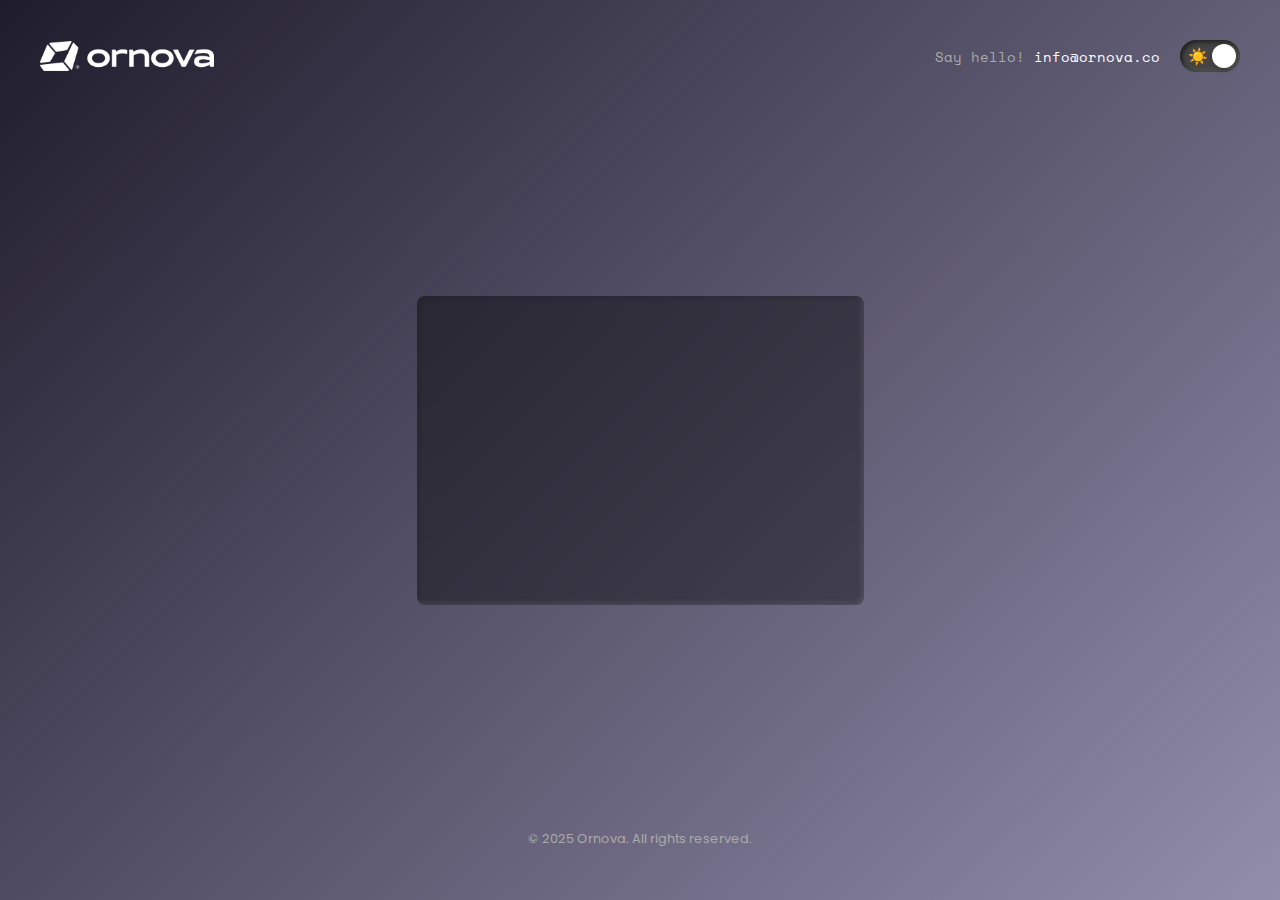
<file: index.html>
<!DOCTYPE html>
<html lang="en">
<head>
  <meta charset="UTF-8" />
  <meta name="viewport" content="width=device-width, initial-scale=1.0" />
  <meta name="description" content="Our new digital presence is launching soon. We craft exceptional websites and SEO strategies for brands that value performance and precision." />
  <title>Ornova - Elevating Digital Experiences | Coming Soon</title>

  <!-- Link to the favicon -->
  <link rel="icon" href="images/favicon.png" type="image/png">

  <!-- Google Fonts -->
  <link rel="preconnect" href="https://fonts.googleapis.com">
  <link rel="preconnect" href="https://fonts.gstatic.com" crossorigin>
  <link href="https://fonts.googleapis.com/css2?family=Poppins:wght@300;400;500;600;700&display=swap" rel="stylesheet">
  <link href="https://fonts.googleapis.com/css2?family=Space+Mono&display=swap" rel="stylesheet">
  <link rel="stylesheet" href="style.css" />
</head>
<body class="dark-mode">
  <header>
    <div class="header-container">
      <img src="images/logo-5.png" alt="Logo" class="logo" />
      <div class="right-header">
        <span class="contact-text">Say hello! <a href="mailto:info@ornova.co">info@ornova.co</a></span>

        <!-- Theme Toggle -->
        <div class="theme-switch-wrapper">
          <input type="checkbox" id="theme-switch" />
          <label for="theme-switch" class="theme-switch">
            <span class="icon sun">☀️</span>
            <span class="icon moon">🌙</span>
            <span class="slider"></span>
          </label>
        </div>
      </div>
    </div>
  </header>

  <main class="main-content">
    <div class="container">
      <h1 class="fade-in">Coming Soon</h1>
      <p class="fade-in delay-1">Our website is getting a makeover. Stay tuned!</p>
      <div class="countdown fade-in delay-2">
        <div><span id="days">00</span><small>Days</small></div>
        <div><span id="hours">00</span><small>Hours</small></div>
        <div><span id="minutes">00</span><small>Minutes</small></div>
        <div><span id="seconds">00</span><small>Seconds</small></div>
      </div>
    </div>
  </main>

  <!-- Mobile-specific footer content -->
  <div class="mobile-footer">
    <span class="contact-text-footer">Say hello! <a href="mailto:info@ornova.co">info@ornova.co</a></span>
  </div>

  <!-- Desktop-only copyright footer -->
  <footer class="desktop-footer">
    <p class="copyright-text">© 2025 Ornova. All rights reserved.</p>
  </footer>

  <script src="script.js"></script>
</body>
</html>
</file>
<file: style.css>
:root {
    --bg-color: #000;
    --text-color: #fff;
    --secondary-color: #aaa;
    --accent-color: #4dc3ff;
    --card-bg: #111;
}

body.light-mode {
    --bg-color: linear-gradient(135deg, #f5f7fa, #e3eaf2);
    --text-color: #000;
    --secondary-color: #555;
    --accent-color: #007acc;
    --card-bg: rgba(255, 255, 255, 0.4);
}

body.dark-mode {
    --bg-color: linear-gradient(135deg, #1f1c2c, #928dab);
    --text-color: #fff;
    --secondary-color: #aaa;
    --accent-color: #4dc3ff;
    --card-bg: rgba(0, 0, 0, 0.4);
}


* {
    margin: 0;
    padding: 0;
    box-sizing: border-box;
}

body {
    min-height: 100vh;
    background: var(--bg-color);
    font-family: Arial, sans-serif;
    color: var(--text-color);
    margin: 0;
    padding: 0px;
    position: relative;
    transition: background 0.6s ease, color 0.3s ease;
}

.container {
    background: var(--card-bg);
    backdrop-filter: blur(16px);
    -webkit-backdrop-filter: blur(16px);
    border-radius: 8px;
    padding: 40px;
    max-width: 600px;
    margin: auto;
    box-shadow: inset 2px 2px 5px rgba(0,0,0,0.2), inset -2px -2px 5px rgba(255,255,255,0.1);
}


/* Poppins font for heading, subheading, and countdown */
h1, p, .countdown span {
    font-family: 'Poppins', sans-serif;
}


/* Space Mono font for the "Say hello" email text */
.contact-text {
    font-family: 'Space Mono', monospace;
}

header {
    width: 100%;
    position: absolute;
    top: 0;
    left: 0;
    padding: 40px;
    z-index: 10;
}

.header-container {
    max-width: 1200px;
    margin: 0 auto;
    display: flex;
    justify-content: space-between;
    align-items: center;
}

.logo {
    height: 30px;
    width: auto;
    filter: brightness(0) invert(1);
}

body.light-mode .logo {
    filter: none;
}

.right-header {
    display: flex;
    align-items: center;
    gap: 20px;
}

.contact-text {
    font-size: 0.9rem;
    color: var(--secondary-color);
}

.contact-text a {
    color: var(--accent-color);
    text-decoration: none;
}

.contact-text a:hover {
    text-decoration: underline;
}

.main-content {
    height: 100vh;
    display: flex;
    align-items: center;
    justify-content: center;
    padding: 20px;
    text-align: center;
}


h1 {
    font-size: 2.5rem;
    margin-bottom: 1rem;
    color: var(--text-color);
}

p {
    font-size: 1rem;
    color: var(--secondary-color);
    margin-bottom: 2rem;
}

.countdown {
    display: flex;
    justify-content: space-between;
    gap: 10px;
}

.countdown div {
    background: var(--card-bg);
    padding: 15px;
    border-radius: 10px;
    box-shadow: 0 0 10px rgba(255,255,255,0.05);
    flex: 1;
}

.countdown span {
    font-size: 2rem;
    display: block;
    color: var(--text-color);
}

.countdown small {
    font-size: 0.8rem;
    color: var(--secondary-color);
}

/* Fade-in animation */
.fade-in {
    opacity: 0;
    transform: translateY(20px);
    animation: fadeInUp 1s forwards;
}

.delay-1 {
    animation-delay: 0.3s;
}

.delay-2 {
    animation-delay: 0.6s;
}

.theme-switch-wrapper {
    display: flex;
    align-items: center;
    justify-content: center;
  }
  
 .theme-switch {
        position: relative;
        display: inline-block;
        width: 60px;
        height: 32px;
        background: #ccc;
        border-radius: 999px;
        cursor: pointer;
        transition: background 0.3s;
        box-shadow: inset 2px 2px 5px rgba(0,0,0,0.2), inset -2px -2px 5px rgba(255,255,255,0.4);

      
  }

  body.dark-mode .theme-switch {
    background: #333;
    box-shadow: inset 2px 2px 5px rgba(0,0,0,0.6), inset -2px -2px 5px rgba(255,255,255,0.1);
  }
  
  
  .theme-switch .icon {
    position: absolute;
    top: 50%;
    transform: translateY(-50%);
    font-size: 16px;
    z-index: 2;
    color: #666;
    transition: opacity 0.3s;
  }
  
  .theme-switch .sun {
    left: 8px;
  }
  
  .theme-switch .moon {
    right: 8px;
  }
  
  .theme-switch .slider {
    position: absolute;
    top: 4px;
    left: 4px;
    width: 24px;
    height: 24px;
    background: white;
    border-radius: 50%;
    transition: all 0.3s;
    z-index: 3;
    box-shadow: 0 2px 5px rgba(0, 0, 0, 0.2);
  }
  
  #theme-switch {
    display: none;
  }
  
  #theme-switch:checked + .theme-switch {
    background: #444;
  }
  
  #theme-switch:checked + .theme-switch .slider {
    transform: translateX(28px);
  }
  
  #theme-switch:checked + .theme-switch .sun {
    opacity: 1;
  }

  
  #theme-switch:checked + .theme-switch .moon {
    opacity: 1;
  }


  body.dark-mode .contact-text a {
    color: #fff;
}

body.light-mode .contact-text a {
    color: var(--accent-color);
}

  

/* Mobile-specific footer styles */
.mobile-footer {
    position: fixed;
    bottom: 0;
    width: 100%;
    background: transparent;
    color: var(--secondary-color);
    padding: 40px 0;
    text-align: center;
    display: none; 
}

.mobile-footer .contact-text-footer {
    font-family: 'Space Mono', monospace;
    font-size: 1rem;
}

.mobile-footer a {
    color: var(--accent-color);
    text-decoration: none;
}

body.dark-mode .contact-text-footer a {
    color: #fff;
}

body.light-mode .contact-text-footer a {
    color: var(--accent-color);
}

.mobile-footer a:hover {
    text-decoration: underline;
}

.desktop-footer {
    position: absolute;
    bottom: 0;
    left: 0;
    width: 100%;
    text-align: center;
    padding: 20px 0;
}

  
  .copyright-text {
    font-family: 'Poppins', sans-serif;
    font-size: 0.8rem;
    color: var(--secondary-color);
  }

  .return-home-btn {
    display: inline-block;
    padding: 12px 24px;
    font-size: 1rem;
    font-weight: 600;
    color: #fff;
    text-decoration: none;
    border-radius: 8px;
    transition: transform 0.2s ease, box-shadow 0.2s ease;
    box-shadow: 0 4px 12px rgba(13, 165, 251, 0.4);
  }

  body.light-mode .return-home-btn{
    background: linear-gradient(135deg, #0da5fb, #414df9);

  }

  body.dark-mode .return-home-btn{
    background: var(--card-bg);
    box-shadow: 0 0 10px rgba(255,255,255,0.05);

  }
  
  .return-home-btn:hover {
    transform: translateY(-2px);
    box-shadow: 0 6px 16px rgba(65, 77, 249, 0.5);
  }


@keyframes fadeInUp {
    to {
        opacity: 1;
        transform: translateY(0);
    }
}


@media (max-width: 768px) {

    html, body {
        overflow: hidden;
        height: 100%;
        touch-action: none; /* Optional: prevents scrolling with touch */
        width: 100%;
    }
    
    .contact-text{

    display: none;
}


p {
    font-size: 1rem;
    padding-left: 30px;
    padding-right: 30px;

}

h1 {
    font-size: 2rem;
    line-height: 2.4rem;

}

.countdown span {
    font-size: 1rem;

}

.mobile-footer {
    display: block!important;
}

.logo {
    height: 25px;
    width: auto;
    filter: brightness(0) invert(1);



}

  .container {

    max-width: 95%;
}

.countdown {
    flex-wrap: wrap;
    justify-content: center;
    gap: 10px 20px;
  }

  .countdown div {
    flex: 0 1 calc(50% - 10px); 
  }

    .desktop-footer {
      display: none;
    }

    .theme-switch .icon {
        font-size: 14px;
      }
    }
</file>
